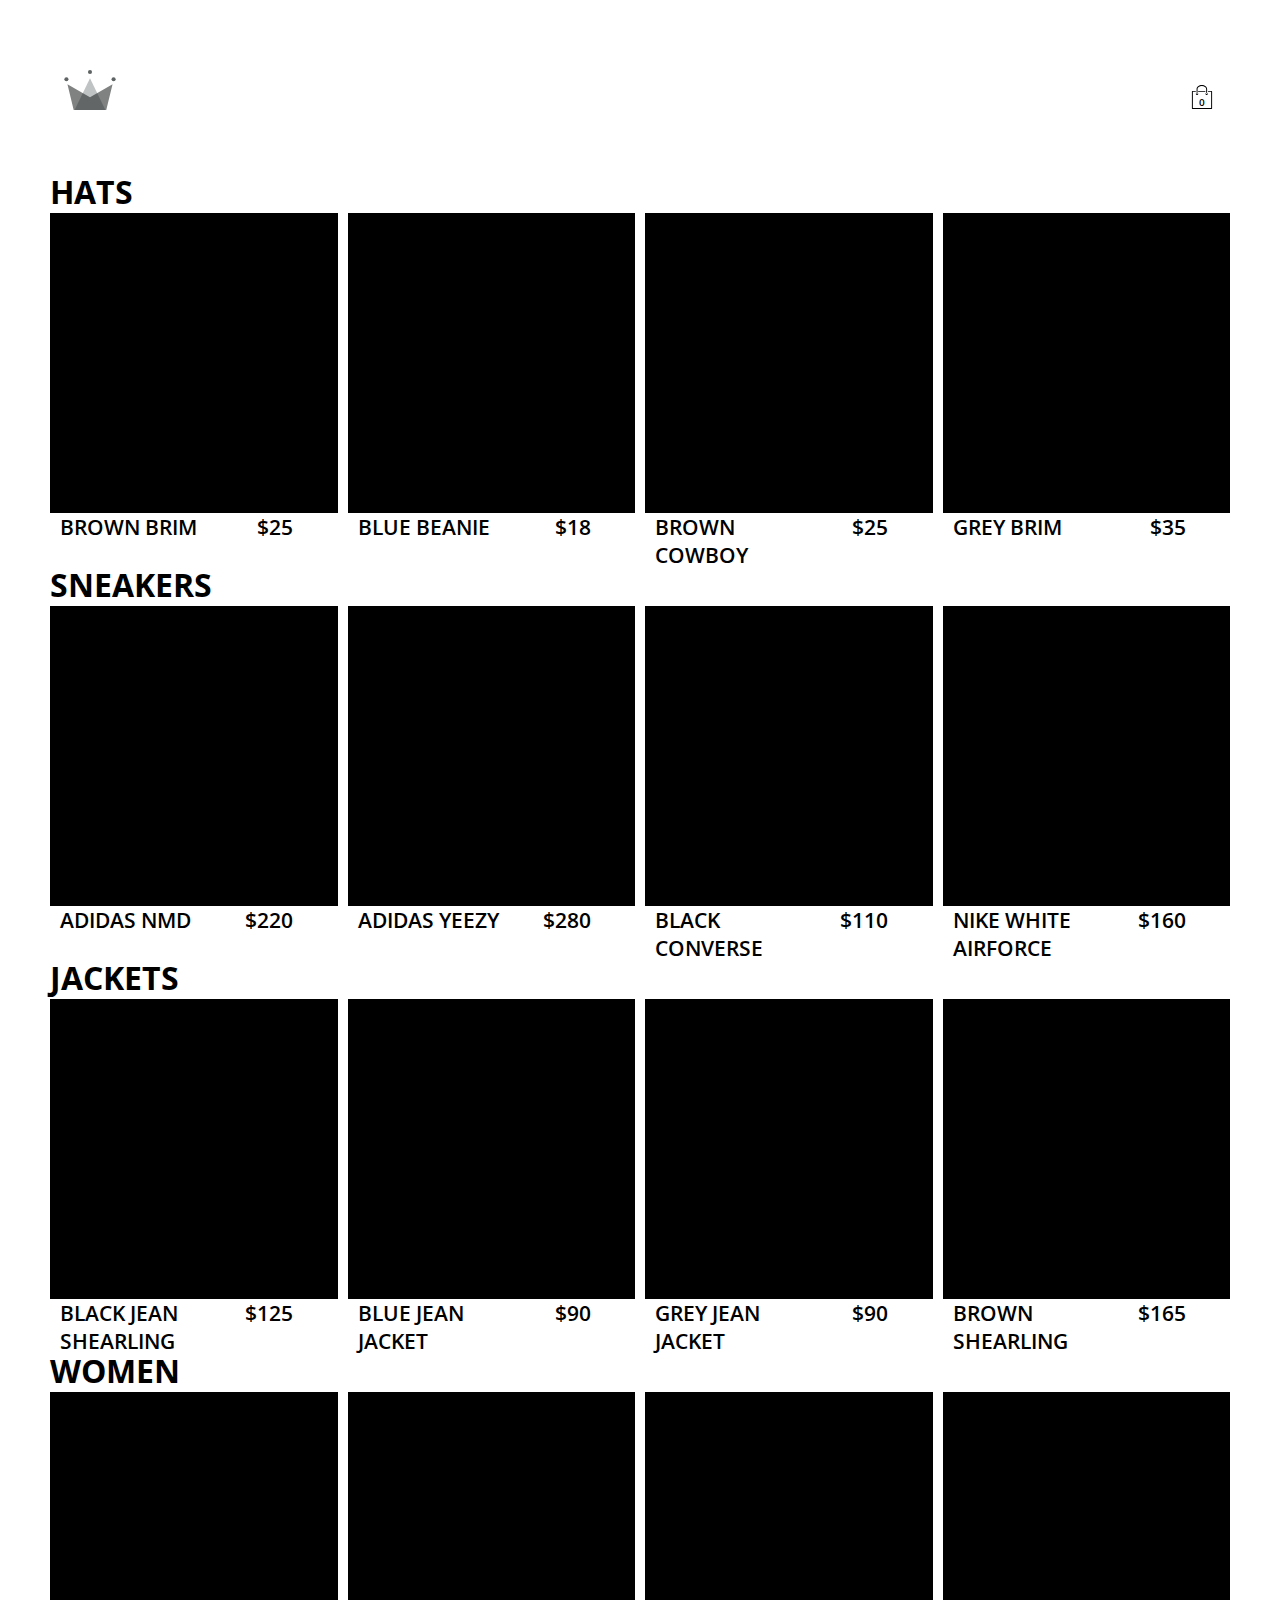
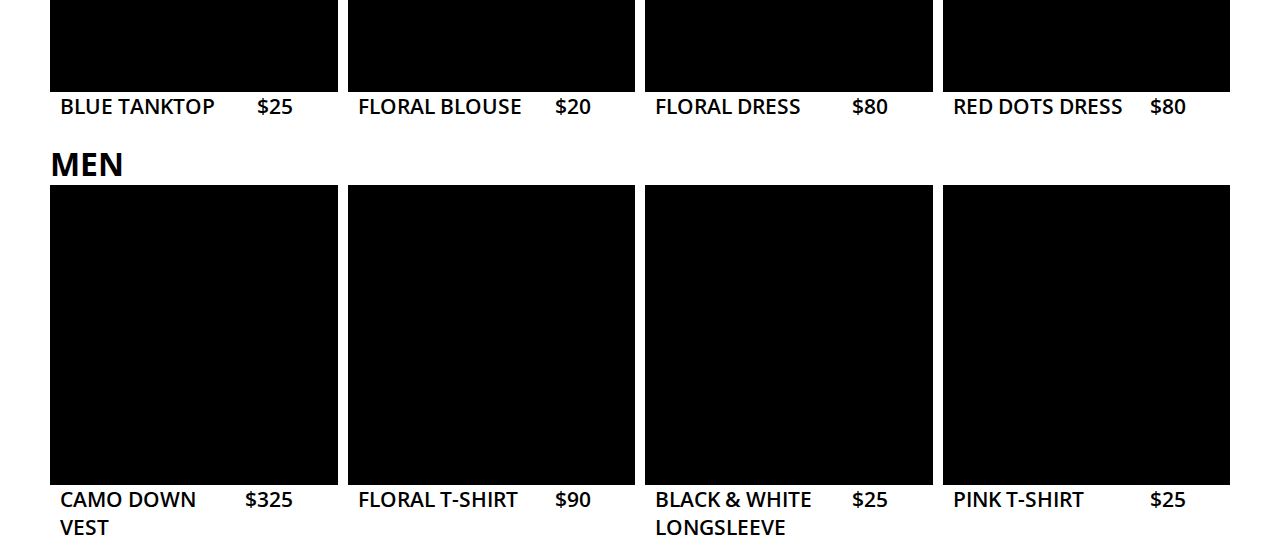
<file: index.html>
<!DOCTYPE html>
<html>
<head>
	<meta charset="UTF-8">
    <meta name="viewport" content="width=device-width, initial-scale=1.0">
    <link rel="shortcut icon" href="favicon1.ico" type="image/x-icon">
	<title>CRWN CLOTHING</title>
	<link rel="preconnect" href="https://fonts.gstatic.com">
    <link href="https://fonts.googleapis.com/css2?family=Open+Sans+Condensed:wght@300&display=swap" rel="stylesheet">
	<link rel="stylesheet" type="text/css" href="style.css">
</head>
<body>
	<nav>
        <a href="index.html">
            <svg width="50px" height="39px" viewBox="0 0 50 39" class="logo"><title>Group</title><desc>Created with Sketch.</desc><g id="WiP" stroke="none" stroke-width="1" fill="none" fill-rule="evenodd"><g id="Artboard" transform="translate(-90.000000, -38.000000)"><g id="Group" transform="translate(90.000000, 38.000000)"><polygon id="Rectangle" fill="#808282" points="3 14 25 26.5 47 14 40.855176 39 9.08421785 39"></polygon><polygon id="Triangle" fill-opacity="0.262838724" fill="#101A1A" points="25 8 40 39 10 39"></polygon><circle id="Oval" fill="#5E6363" cx="2" cy="9" r="2"></circle><circle id="Oval" fill="#5E6363" cx="25" cy="2" r="2"></circle><circle id="Oval" fill="#5E6363" cx="48" cy="9" r="2"></circle></g></g></g></svg>
        </a>
        <a href="checkout.html">
            <svg x="0px" y="0px" viewBox="0 0 407.453 407.453" xml:space="preserve" class="shopping-icon"><g><path d="M255.099,116.515c4.487,0,8.129-3.633,8.129-8.129c0-4.495-3.642-8.129-8.129-8.129H143.486 c-4.487,0-8.129,3.633-8.129,8.129c0,4.495,3.642,8.129,8.129,8.129H255.099z" style="fill: rgb(1, 0, 2);"></path><path d="M367.062,100.258H311.69c-4.487,0-8.129,3.633-8.129,8.129c0,4.495,3.642,8.129,8.129,8.129h47.243 v274.681H48.519V116.515h44.536c4.487,0,8.129-3.633,8.129-8.129c0-4.495-3.642-8.129-8.129-8.129H40.391 c-4.487,0-8.129,3.633-8.129,8.129v290.938c0,4.495,3.642,8.129,8.129,8.129h326.671c4.487,0,8.129-3.633,8.129-8.129V108.386 C375.191,103.891,371.557,100.258,367.062,100.258z" style="fill: rgb(1, 0, 2);"></path><path d="M282.59,134.796c4.487,0,8.129-3.633,8.129-8.129V67.394C290.718,30.238,250.604,0,201.101,0 c-49.308,0-89.414,30.238-89.414,67.394v59.274c0,4.495,3.642,8.129,8.129,8.129s8.129-3.633,8.129-8.129V67.394 c0-28.198,32.823-51.137,73.36-51.137c40.334,0,73.157,22.939,73.157,51.137v59.274 C274.461,131.163,278.095,134.796,282.59,134.796z" style="fill: rgb(1, 0, 2);"></path><path d="M98.892,147.566c0,11.526,9.389,20.907,20.923,20.907c11.534,0,20.923-9.38,20.923-20.907 c0-4.495-3.642-8.129-8.129-8.129s-8.129,3.633-8.129,8.129c0,2.561-2.089,4.65-4.666,4.65c-2.569,0-4.666-2.089-4.666-4.65 c0-4.495-3.642-8.129-8.129-8.129S98.892,143.071,98.892,147.566z" style="fill: rgb(1, 0, 2);"></path><path d="M282.59,168.473c11.534,0,20.923-9.38,20.923-20.907c0-4.495-3.642-8.129-8.129-8.129 c-4.487,0-8.129,3.633-8.129,8.129c0,2.561-2.089,4.65-4.666,4.65c-2.577,0-4.666-2.089-4.666-4.65 c0-4.495-3.642-8.129-8.129-8.129c-4.487,0-8.129,3.633-8.129,8.129C261.667,159.092,271.055,168.473,282.59,168.473z" style="fill: rgb(1, 0, 2);"></path></g></svg><span class="cart-count">0</span>
        </a>
    </nav>

    <main>
        <h2>HATS</h2>
        <div class="row">
            <div class="brown-brim">
                <ul>
                    <li>BROWN BRIM</li>
                    <li>$25</li>
                </ul>
                <p class="cart-button">ADD TO CART</p>
            </div>
            <div class="blue-beanie">
                <ul>
                    <li>BLUE BEANIE</li>
                    <li>$18</li>
                </ul>
                <p class="cart-button">ADD TO CART</p>
            </div>
            <div class="brown-cowboy">
                <ul>
                    <li>BROWN COWBOY</li>
                    <li>$25</li>
                </ul>
                <p class="cart-button">ADD TO CART</p>
            </div>
            <div class="grey-brim">
                <ul>
                    <li>GREY BRIM</li>
                    <li>$35</li>
                </ul>
                <p class="cart-button">ADD TO CART</p>
            </div>
        </div>

        <h2>SNEAKERS</h2>
        <div class="row">
            <div class="adidas-nmd">
                <ul>
                    <li>ADIDAS NMD</li>
                    <li>$220</li>
                </ul>
                <p class="cart-button">ADD TO CART</p>
            </div>
            <div class="adidas-yeezy">
                <ul>
                    <li>ADIDAS YEEZY</li>
                    <li>$280</li>
                </ul>
                <p class="cart-button">ADD TO CART</p>
            </div>
            <div class="black-converse">
                <ul>
                    <li>BLACK CONVERSE</li>
                    <li>$110</li>
                </ul>
                <p class="cart-button">ADD TO CART</p>
            </div>
            <div class="nike-airforce">
                <ul>
                    <li>NIKE WHITE AIRFORCE</li>
                    <li>$160</li>
                </ul>
                <p class="cart-button">ADD TO CART</p>
            </div>
        </div>
        
        <h2>JACKETS</h2>
        <div class="row">
            <div class="black-shearling">
                <ul>
                    <li>BLACK JEAN SHEARLING</li>
                    <li>$125</li>
                </ul>
                <p class="cart-button">ADD TO CART</p>
            </div>
            <div class="blue-jacket">
                <ul>
                    <li>BLUE JEAN JACKET</li>
                    <li>$90</li>
                </ul>
                <p class="cart-button">ADD TO CART</p>
            </div>
            <div class="grey-jacket">
                <ul>
                    <li>GREY JEAN JACKET</li>
                    <li>$90</li>
                </ul>
                <p class="cart-button">ADD TO CART</p>
            </div>
            <div class="brown-shearling">
                <ul>
                    <li>BROWN SHEARLING</li>
                    <li>$165</li>
                </ul>
                <p class="cart-button">ADD TO CART</p>
            </div>
        </div>
                
        <h2>WOMEN</h2>
        <div class="row">
            <div class="blue-tanktop">
                <ul>
                    <li>BLUE TANKTOP</li>
                    <li>$25</li>
                </ul>
                <p class="cart-button">ADD TO CART</p>
            </div>
            <div class="floral-blouse">
                <ul>
                    <li>FLORAL BLOUSE</li>
                    <li>$20</li>
                </ul>
                <p class="cart-button">ADD TO CART</p>
            </div>
            <div class="floral-dress">
                <ul>
                    <li>FLORAL DRESS</li>
                    <li>$80</li>
                </ul>
                <p class="cart-button">ADD TO CART</p>
            </div>
            <div class="red-dress">
                <ul>
                    <li>RED DOTS DRESS</li>
                    <li>$80</li>
                </ul>
                <p class="cart-button">ADD TO CART</p>
            </div>
        </div>
        
        <h2>MEN</h2>
        <div class="row">
            <div class="camo-vest">
                <ul>
                    <li>CAMO DOWN VEST</li>
                    <li>$325</li>
                </ul>
                <p class="cart-button">ADD TO CART</p>
            </div>
            <div class="floral-shirt">
                <ul>
                    <li>FLORAL T-SHIRT</li>
                    <li>$90</li>
                </ul>
                <p class="cart-button">ADD TO CART</p>
            </div>
            <div class="longsleeve">
                <ul>
                    <li>BLACK &amp; WHITE LONGSLEEVE</li>
                    <li>$25</li>
                </ul>
                <p class="cart-button">ADD TO CART</p>
            </div>
            <div class="pink-shirt">
                <ul>
                    <li>PINK T-SHIRT</li>
                    <li>$25</li>
                </ul>
                <p class="cart-button">ADD TO CART</p>
            </div>
        </div>
    </main>


    <script src="script.js"></script>
</body>
</html>
</file>
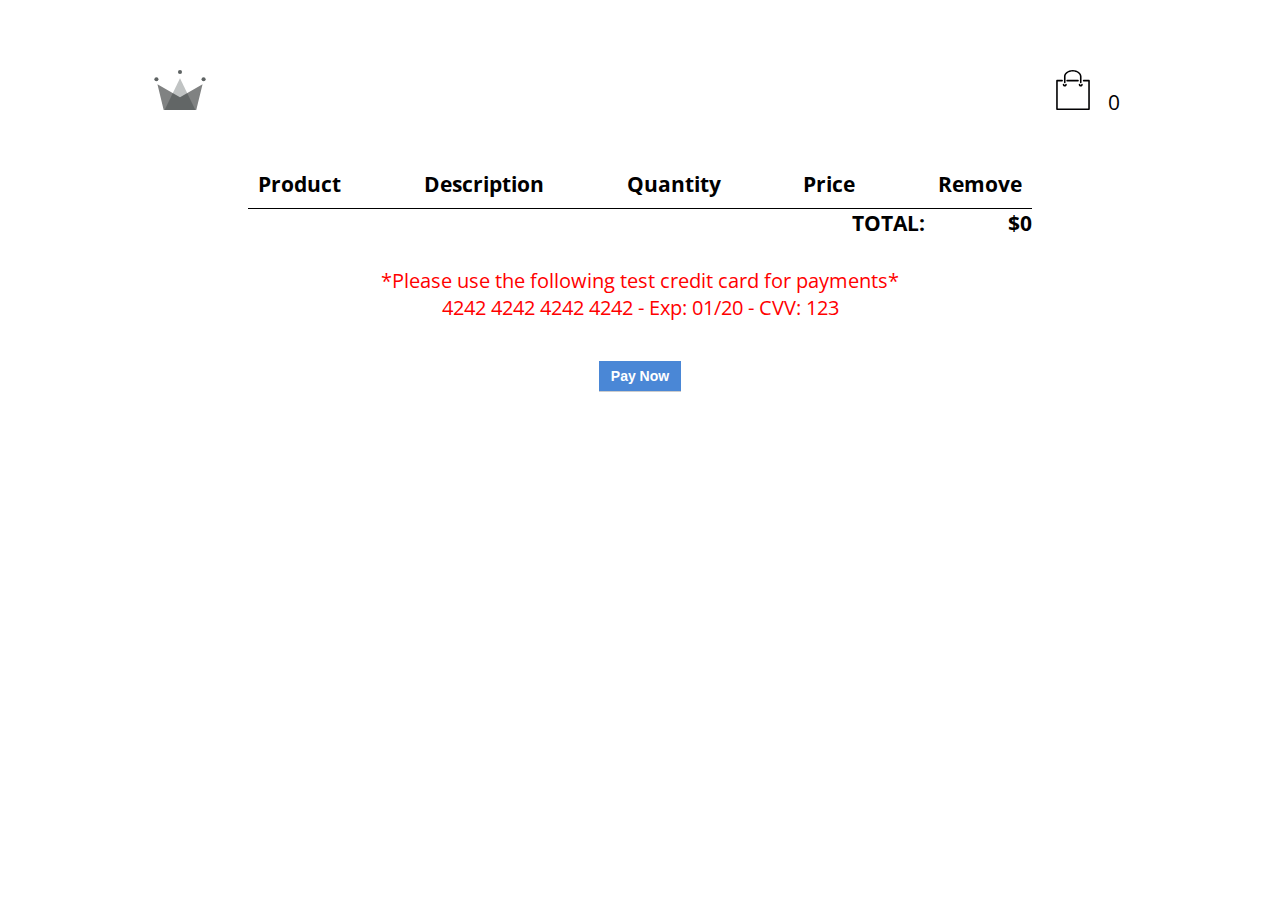
<file: checkout.html>
<!DOCTYPE html>
<html>
<head>
	<meta charset="UTF-8">
    <meta name="viewport" content="width=device-width, initial-scale=1.0">
    <link rel="shortcut icon" href="favicon1.ico" type="image/x-icon">
	<title>CRWN Checkout</title>
	<link rel="preconnect" href="https://fonts.gstatic.com">
    <link href="https://fonts.googleapis.com/css2?family=Open+Sans+Condensed:wght@300&display=swap" rel="stylesheet">
	<link rel="stylesheet" type="text/css" href="style2.css">
</head>
<body>
	<header>
       <nav>
        <a href="index.html">
            <svg width="90px" height="79px" viewBox="0 0 50 39" class="logo"><title>Group</title><desc>Created with Sketch.</desc><g id="WiP" stroke="none" stroke-width="1" fill="none" fill-rule="evenodd"><g id="Artboard" transform="translate(-90.000000, -38.000000)"><g id="Group" transform="translate(90.000000, 38.000000)"><polygon id="Rectangle" fill="#808282" points="3 14 25 26.5 47 14 40.855176 39 9.08421785 39"></polygon><polygon id="Triangle" fill-opacity="0.262838724" fill="#101A1A" points="25 8 40 39 10 39"></polygon><circle id="Oval" fill="#5E6363" cx="2" cy="9" r="2"></circle><circle id="Oval" fill="#5E6363" cx="25" cy="2" r="2"></circle><circle id="Oval" fill="#5E6363" cx="48" cy="9" r="2"></circle></g></g></g></svg>
        </a>
        <ul>
            <a href="#">
            <li><svg width="35px" height="29px" x="0px" y="0px" viewBox="0 0 407.453 407.453" xml:space="preserve" class="shopping-icon"><g><path d="M255.099,116.515c4.487,0,8.129-3.633,8.129-8.129c0-4.495-3.642-8.129-8.129-8.129H143.486 c-4.487,0-8.129,3.633-8.129,8.129c0,4.495,3.642,8.129,8.129,8.129H255.099z" style="fill: rgb(1, 0, 2);"></path><path d="M367.062,100.258H311.69c-4.487,0-8.129,3.633-8.129,8.129c0,4.495,3.642,8.129,8.129,8.129h47.243 v274.681H48.519V116.515h44.536c4.487,0,8.129-3.633,8.129-8.129c0-4.495-3.642-8.129-8.129-8.129H40.391 c-4.487,0-8.129,3.633-8.129,8.129v290.938c0,4.495,3.642,8.129,8.129,8.129h326.671c4.487,0,8.129-3.633,8.129-8.129V108.386 C375.191,103.891,371.557,100.258,367.062,100.258z" style="fill: rgb(1, 0, 2);"></path><path d="M282.59,134.796c4.487,0,8.129-3.633,8.129-8.129V67.394C290.718,30.238,250.604,0,201.101,0 c-49.308,0-89.414,30.238-89.414,67.394v59.274c0,4.495,3.642,8.129,8.129,8.129s8.129-3.633,8.129-8.129V67.394 c0-28.198,32.823-51.137,73.36-51.137c40.334,0,73.157,22.939,73.157,51.137v59.274 C274.461,131.163,278.095,134.796,282.59,134.796z" style="fill: rgb(1, 0, 2);"></path><path d="M98.892,147.566c0,11.526,9.389,20.907,20.923,20.907c11.534,0,20.923-9.38,20.923-20.907 c0-4.495-3.642-8.129-8.129-8.129s-8.129,3.633-8.129,8.129c0,2.561-2.089,4.65-4.666,4.65c-2.569,0-4.666-2.089-4.666-4.65 c0-4.495-3.642-8.129-8.129-8.129S98.892,143.071,98.892,147.566z" style="fill: rgb(1, 0, 2);"></path><path d="M282.59,168.473c11.534,0,20.923-9.38,20.923-20.907c0-4.495-3.642-8.129-8.129-8.129 c-4.487,0-8.129,3.633-8.129,8.129c0,2.561-2.089,4.65-4.666,4.65c-2.577,0-4.666-2.089-4.666-4.65 c0-4.495-3.642-8.129-8.129-8.129c-4.487,0-8.129,3.633-8.129,8.129C261.667,159.092,271.055,168.473,282.59,168.473z" style="fill: rgb(1, 0, 2);"></path></svg><span class="cart-count"> 0 </span></li>
            </a>	
        </ul>
      </nav>
   </header> 
        <main>
        <div class="cart-container">
            <ul class="cart-heading">
                <li>Product</li>
                <li>Description</li>
                <li>Quantity</li>
                <li>Price</li>
                <li>Remove</li>
            </ul>

            <div class="output"></div>
        </div>

        <div id="total"><span id="total-span">TOTAL:</span> $<span id='amount'>0</span></div>

        <div class="card-details">
            <p>*Please use the following test credit card for payments*</p>
            <p>4242 4242 4242 4242 - Exp: 01/20 - CVV: 123</p>
            <button class="stripeCheckout">Pay Now</button>
        </div>

    </main>
    <script src="script.js"></script>



</body>
</html>
</file>
<file: style.css>
* {
    box-sizing: border-box;
    padding: 0;
    margin: 0;
}


body {
    font-family: 'Open Sans Condensed', sans-serif;
    font-size: 21px;
    font-weight: normal;
    padding: 20px 150px;
}
li {
    list-style-type: none;
}
a {
    text-decoration: none;
    color: #000;
}



nav {
    margin: 50px 0;
    display: flex;
    justify-content: space-between;
    height: 50px;
}

    ul {
        display: flex;
    }
    li {
        margin: 0 10px;
    }

        svg {
            width: 20px;
            height: auto;
        }


        svg {
            width: 60px;
            height:40px;
        }

.row {
  grid-gap: 0 10px;
  display: grid;
  grid-template-columns: 1fr 1fr 1fr 1fr;
}

nav {
  margin: 50px 0;
  display: flex;
  justify-content: space-between;
}

nav a {
  color: black;
  margin: 0 10px;
  text-decoration: none;
}

nav a:hover {
  color: black;
  text-decoration: none;
}

nav a:last-child svg {
  width: 24px;
  height: auto;
  margin: 50% 0;
}

nav a span {
  position: relative;
  font-weight: 600;
  font-size: 10px;
  right: 15px;
  top: -18.5px;
}

.brown-brim {
  background: url("https://i.ibb.co/ZYW3VTp/brown-brim.png");
  background-repeat: no-repeat;
  background-position: center;
  background-color: black;
  background-size: cover;
}

.brown-brim:hover {
  opacity: 0.9;
}

.blue-beanie {
  background: url("https://i.ibb.co/ypkgK0X/blue-beanie.png");
  background-repeat: no-repeat;
  background-position: center;
  background-color: black;
  background-size: cover;
}

.blue-beanie:hover {
  opacity: 0.9;
}

.brown-cowboy {
  background: url("https://i.ibb.co/QdJwgmp/brown-cowboy.png");
  background-repeat: no-repeat;
  background-position: center;
  background-color: black;
  background-size: cover;
}

.brown-cowboy:hover {
  opacity: 0.9;
}

.grey-brim {
  background: url("https://i.ibb.co/RjBLWxB/grey-brim.png");
  background-repeat: no-repeat;
  background-position: center;
  background-color: black;
  background-size: cover;
}

.grey-brim:hover {
  opacity: 0.9;
}

.adidas-nmd {
  background: url("https://i.ibb.co/0s3pdnc/adidas-nmd.png");
  background-repeat: no-repeat;
  background-position: center;
  background-color: black;
  background-size: cover;
}

.adidas-nmd:hover {
  opacity: 0.9;
}

.adidas-yeezy {
  background: url("https://i.ibb.co/dJbG1cT/yeezy.png");
  background-repeat: no-repeat;
  background-position: center;
  background-color: black;
  background-size: cover;
}

.adidas-yeezy:hover {
  opacity: 0.9;
}

.black-converse {
  background: url("https://i.ibb.co/bPmVXyP/black-converse.png");
  background-repeat: no-repeat;
  background-position: center;
  background-color: black;
  background-size: cover;
}

.black-converse:hover {
  opacity: 0.9;
}

.nike-airforce {
  background: url("https://i.ibb.co/1RcFPk0/white-nike-high-tops.png");
  background-repeat: no-repeat;
  background-position: center;
  background-color: black;
  background-size: cover;
}

.nike-airforce:hover {
  opacity: 0.9;
}

.black-shearling {
  background: url("https://i.ibb.co/XzcwL5s/black-shearling.png");
  background-repeat: no-repeat;
  background-position: center;
  background-color: black;
  background-size: cover;
}

.black-shearling:hover {
  opacity: 0.9;
}

.blue-jacket {
  background: url("https://i.ibb.co/mJS6vz0/blue-jean-jacket.png");
  background-repeat: no-repeat;
  background-position: center;
  background-color: black;
  background-size: cover;
}

.blue-jacket:hover {
  opacity: 0.9;
}

.grey-jacket {
  background: url("https://i.ibb.co/N71k1ML/grey-jean-jacket.png");
  background-repeat: no-repeat;
  background-position: center;
  background-color: black;
  background-size: cover;
}

.grey-jacket:hover {
  opacity: 0.9;
}

.brown-shearling {
  background: url("https://i.ibb.co/s96FpdP/brown-shearling.png");
  background-repeat: no-repeat;
  background-position: center;
  background-color: black;
  background-size: cover;
}

.brown-shearling:hover {
  opacity: 0.9;
}

.blue-tanktop {
  background: url("https://i.ibb.co/7CQVJNm/blue-tank.png");
  background-repeat: no-repeat;
  background-position: center;
  background-color: black;
  background-size: cover;
}

.blue-tanktop:hover {
  opacity: 0.9;
}

.floral-blouse {
  background: url("https://i.ibb.co/4W2DGKm/floral-blouse.png");
  background-repeat: no-repeat;
  background-position: center;
  background-color: black;
  background-size: cover;
}

.floral-blouse:hover {
  opacity: 0.9;
}

.floral-dress {
  background: url("https://i.ibb.co/KV18Ysr/floral-skirt.png");
  background-repeat: no-repeat;
  background-position: center;
  background-color: black;
  background-size: cover;
}

.floral-dress:hover {
  opacity: 0.9;
}

.red-dress {
  background: url("https://i.ibb.co/N3BN1bh/red-polka-dot-dress.png");
  background-repeat: no-repeat;
  background-position: center;
  background-color: black;
  background-size: cover;
}

.red-dress:hover {
  opacity: 0.9;
}

.camo-vest {
  background: url("https://i.ibb.co/xJS0T3Y/camo-vest.png");
  background-repeat: no-repeat;
  background-position: center;
  background-color: black;
  background-size: cover;
}

.camo-vest:hover {
  opacity: 0.9;
}

.floral-shirt {
  background: url("https://i.ibb.co/qMQ75QZ/floral-shirt.png");
  background-repeat: no-repeat;
  background-position: center;
  background-color: black;
  background-size: cover;
}

.floral-shirt:hover {
  opacity: 0.9;
}

.longsleeve {
  background: url("https://i.ibb.co/55z32tw/long-sleeve.png");
  background-repeat: no-repeat;
  background-position: center;
  background-color: black;
  background-size: cover;
}

.longsleeve:hover {
  opacity: 0.9;
}

.pink-shirt {
  background: url("https://i.ibb.co/RvwnBL8/pink-shirt.png");
  background-repeat: no-repeat;
  background-position: center;
  background-color: black;
  background-size: cover;
}

.pink-shirt:hover {
  opacity: 0.9;
}

main > div {
  margin-bottom: 50px;
}

main div > div {
  height: 300px;
}

main div > div p {
  display: none;
  background-color: #fff;
  border: 1px solid #000;
  text-align: center;
  font-weight: 600;
  color: #000;
  padding: 10px;
  margin: 0 10%;
  margin-top: 220px;
}

main div > div p:hover {
  background-color: #000;
  color: #fff;
}


main div > div ul {
  justify-content: space-between;
  position: absolute;
  margin: 5px auto;
  margin-top: 300px;
  font-weight: 600;
  color: #000;
  display: flex;
  width: 21%;
}

main div > div:hover > p {
  display: block;
}

@media screen and (min-width: 1450px) {
  main div > div {
    height: 500px;
  }
  main div > div p {
    margin-top: 380px;
    padding: 20px;
  }
  main div > div ul {
    margin-top: 500px;
  }
}

@media screen and (max-width: 1400px) {
body {
  padding: 20px 50px;
}
  main div > div ul {
    width: 19.8%;
  }
}
@media screen and (max-width: 768px) {
  body {
    padding: 20px 40px;
  }
  .row {
    gap: 30px 10px;
    grid-template-columns: 1fr 1fr;
  }
  h2 {
    margin-top: 40px;
  }
  main > div {
    margin-bottom: 0;
  }
  main div > div {
    width: 100%;
    margin: 0 auto;
  }
  main div > div ul {
    width: 43.8%;
  }
}

@media screen and (max-width: 405px) {
  body {
    padding: 20px 15px;
  }
  .row {
    grid-template-columns: 1fr;
  }
  main div > div ul {
    width: 86.8%;
  }
}
</file>
<file: style2.css>
* {
    box-sizing: border-box;
    padding: 0;
    margin: 0;
}


body {
    font-family: 'Open Sans Condensed', sans-serif;
    font-size: 21px;
    font-weight: normal;
    padding: 20px 150px;
}
li {
    list-style-type: none;
}
a {
    text-decoration: none;
    color: #000;
}



nav {
    margin: 50px 0;
    display: flex;
    justify-content: space-between;
    height: 50px;
}

    ul {
        display: flex;
    }
    li {
        margin: 0 10px;
    }

        svg {
            width: 20px;
            height: auto;
        }


        svg {
            width: 60px;
            height:40px;
        }


 main {
      width: 80%;
      margin: 0 auto;
}

main ul {
  display: flex;
  padding-bottom: 10px;
  margin: 0;
  text-align: center;
  font-weight: 700;
  justify-content: space-between;
  border-bottom: 1px solid black;
}

main .card-details {
  color: red;
  margin: 30px 0;
  font-size: 20px;
  text-align: center;
}

main .card-details button {
  background-color: rgb(74, 135, 214);
  font-family: "Helvetica Neue", Helvetica, Arial, sans-serif;
  box-shadow: rgba(255, 255, 255, 0.25) 0px 1px 0px inset;
  box-shadow: rgba(0, 0, 0, 0.2) 0px 1px 0px;
  color: white;
  padding: 0px 12px;
  font-weight: bold;
  font-size: 14px;
  margin: 40px 0;
  height: 30px;
  border: 0px;
  outline: 0;
}

main .card-details button:hover {
  background-color: rgb(33, 117, 226);
}

.cart-header {
  width: 100%;
  display: flex;
  margin: 0 auto;
  justify-content: flex-start;
  border-bottom: 1px solid #000;
  font-size: 20px;
  font-weight: 700;
}

.product {
  width: 18%;
  padding: 5px 0;
  margin: 0px 5% 0px 0;
}

.product img {
  height: 100%;
  width: 100%;
}

.description {
  width: 18%;
  display: flex;
  margin: 0 3% 0 0;
  align-items: center;
}

.quantity {
  width: 18%;
  display: flex;
  margin: 0 10% 0 0;
  align-items: center;
  justify-content: space-evenly;
  text-align: center;
}

.price {
  width: 18%;
  display: flex;
  margin: 0 2% 0 0;
  align-items: center;
}

.price p {
  font-size: 1.3rem;
}

.remove {
  width: 8%;
  display: flex;
  align-items: center;
  justify-content: center;
}

.remove button {
  border: none;
  outline: none;
  font-size: 30px;
  cursor: pointer;
  background-color: transparent;
}


.in-cart {
  font-size: 1.3rem;
}

.increase {
  cursor: pointer;
  font-weight: 700;
  border: none;
  background-color: transparent;
  outline: none;
}

.decrease {
  cursor: pointer;
  font-weight: 700;
  border: none;
  background-color: transparent;
  outline: none;
}

.test-warning {
  text-align: center;
  margin-top: 40px;
  font-size: 24px;
  color: red;
}
.cart-heading {
  width: 100%;
}
#total {
  text-align: right;
  font-weight: 700;
}

#total #total-span {
  padding-right: 10%;
}
@media screen and (max-width: 890px) {
  body {padding: 20px 30px;}
}
@media screen and (max-width: 480px) {
  body {
    margin: 0;
    padding: 20px 5px;
  }
  main {
    width: 100%;
  }
  main .cart-header {
    font-size: 15px;
  }
  main .card-details {
    font-size: 15px;
  }
}

@media screen and (min-width: 1450px) {
  main ul {
    font-size: 35px;
  }
  .cart-header {
    font-size: 35px;
  }
  .card-details {
    font-size: 35px;
  }
}
</file>
